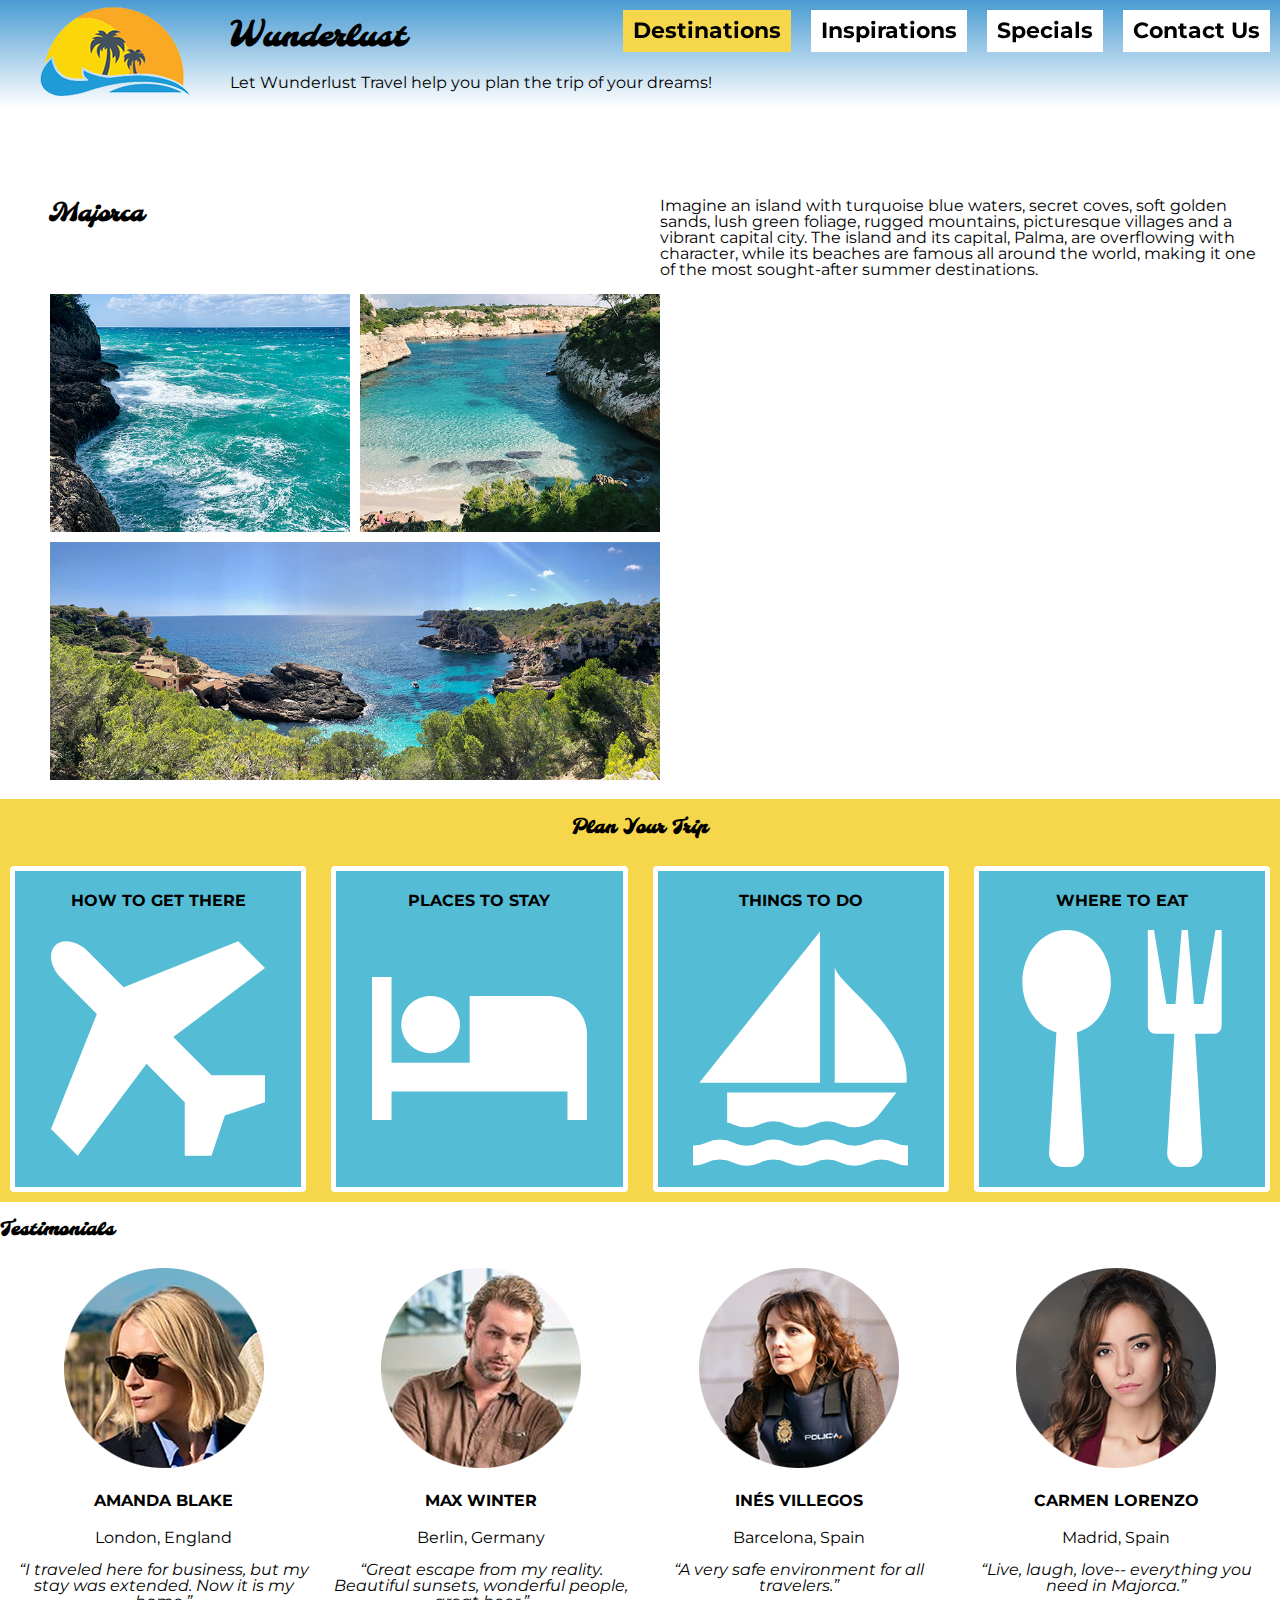
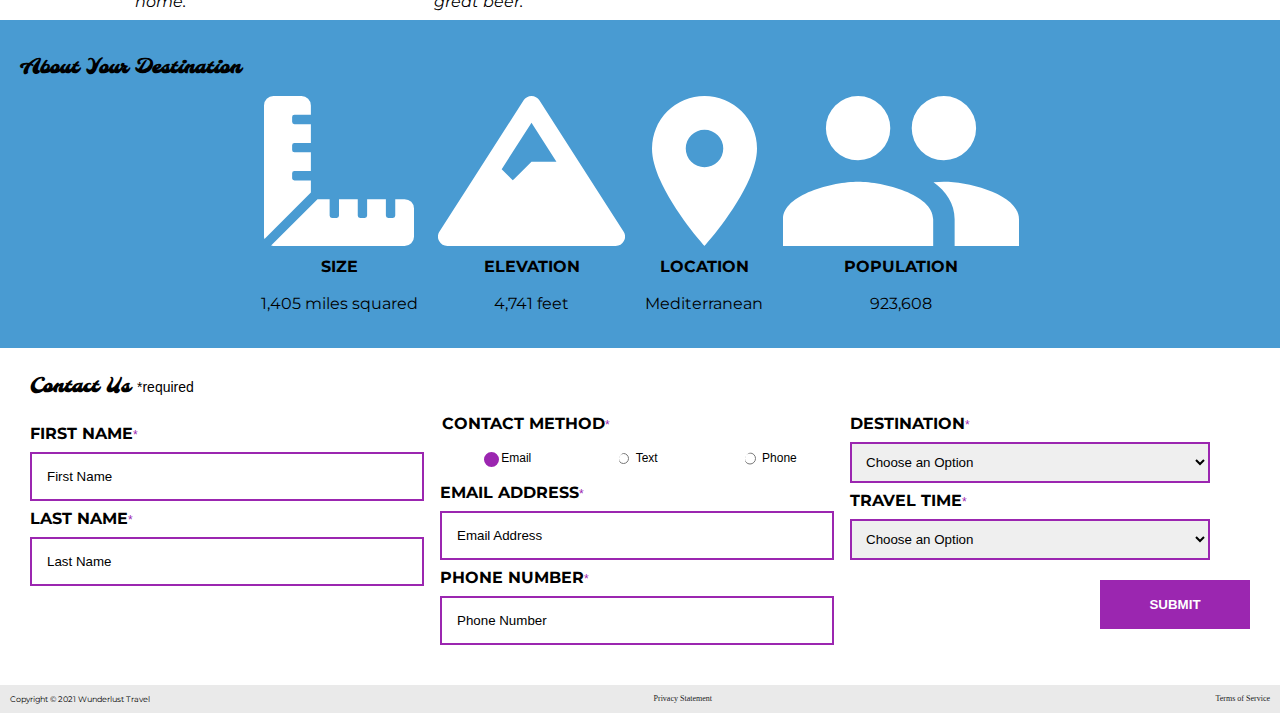
<file: wunderlust-majorca.html>
<!DOCTYPE html>
<html lang="en">
    <head>
        <meta charset="utf-8">
        <meta name="viewport" content="width=device-width, initial-scale=1">
        <meta name="author" content="Jessica Barnett, Christina Carrasquilla">
        <meta name="description" content="Let Wunderlust Travel take you to beautiful Majorca this year! Majorca is a beautiful island and offers beauty and fun to its visitors">
        <meta name="keywords" content="travel, majorca, beach, island, vacation, destination, getaway, restaurants in majorca, entertainment in majorca, testimonials from visitors">
        <title>Wunderlust Travel</title>
        <meta name="robots" content="index,follow">

        <!-- ~~~~~~~~~~ TWITTER CARD TAGS ~~~~~~~~~~ -->
        <meta name="twitter:card" content="summary_large_image">
        <meta name="twitter:site" content="@wunderlusttravel">
        <meta name="twitter:creator" content="@wunderlusttravel">
        <meta name="twitter:title" content="Wunderlust Travel: Majorca">
        <meta name="twitter:description" content="Let Wunderlust Travel take you to beautiful Majorca this year! Majorca is a beautiful island and offers beauty and fun to its visitors">
        <meta name="twitter:image" content="https://wunderlusttravel.com/images/majorca-cove.png">

        <!-- ~~~~~~~~~~ OPEN GRAPH META TAGS ~~~~~~~~~~ -->
        <meta property="og:title" content="See Majorca with Wunderlust Travel">
        <meta property="og:type" content="website">
        <meta property="og:image" content="https://wunderlusttravel.com/images/majorca-cove.png">
        <meta property="og:url" content="https://wunderlusttravel.com/majorca">
        <meta property="og:description" content="Let Wunderlust Travel take you to beautiful Majorca this year! Majorca is a beautiful island and offers beauty and fun to its visitors">
        <!-- ~~~~~~~~~~FAVICON ~~~~~~~~~~ -->
        <link rel="shortcut icon" href="images/favicon.png">

        <!-- ~~~~~~~~~~ GOOGLE FONTS ~~~~~~~~~~ -->
        <link rel="preconnect" href="https://fonts.googleapis.com">
        <link rel="preconnect" href="https://fonts.gstatic.com" crossorigin>
        <link href="https://fonts.googleapis.com/css2?family=Molle:ital@1&family=Montserrat:wght@400;600&display=swap" rel="stylesheet">
        <link href="styles.css" rel="stylesheet">
    </head>
    <body>
        <a id="skip" href="#main-content">Skip to Main Content</a>
        <!-- styling skip links: https://webaim.org/techniques/css/invisiblecontent/ -->
        <header>
            <div class="header-container">
                <a href="wunderlust-majorca.html" id="logo"><img src="images/logo.png" alt="The Wunderlust logo shows blue waves and the outline of two palm trees against an orange sun"></a>
                <div>
                    <h1>Wunderlust</h1>
                    <p>Let Wunderlust Travel help you plan the trip of your dreams!</p>
                </div>
            </div>	
            <nav role="navigation">
                <div id="menuToggle">
                    <!-- responsive menu code from (with changes made to match mockups): https://css-tricks.com/three-css-alternatives-to-javascript-navigation/ -->
                    <h2 class="sr-only">Main Navigation</h2>
                    <!-- hidden but accessible headings from: https://webaim.org/techniques/css/invisiblecontent/ -->
                    <input name="toggle" id="toggle" type="checkbox">
                    <label for="toggle">
                        <span>Menu</span>
                    </label>
                    <ul id="menu">
                        <li class="active"><a href="#">Destinations</a></li>
                        <li><a href="#">Inspirations</a></li>
                        <li><a href="#">Specials</a></li>
                        <li><a href="#">Contact Us</a></li>
                    </ul>
                </div>
            </nav>
        </header>
        <main id="main-content">
            <article>
                <div id="intro">  
                    <h2>Majorca</h2>
                    <p>Imagine an island with turquoise blue waters, secret coves, soft golden sands, lush green foliage, rugged mountains, picturesque villages and a vibrant capital city. The island and its capital, Palma, are overflowing with character, while its beaches are famous all around the world, making it one of the most sought-after summer destinations.</p>
                    <div id="img-grid">
                        <img src="images/majorca-waves.png" alt="Turquoise blue waters with white wave caps crashing against a rock cliff">
                        <img src="images/majorca-beach.png" alt="A calm cove with turquoise waters calmly lapping at a light sand beach">
                        <picture>
                            <source srcset="images/majorca-cove-small.png"
                                media="(max-width: 500px)">
                            <img src="images/majorca-cove.png" alt="Deep blue water leading to the horizon with the island and trees in the foreground">
                        </picture>
                    </div>
                </div>  
                <section id="plan">
                    <h3>Plan Your Trip</h3>
                    <div>
                        <section>
                            <h4>How to Get There</h4>
                            <a href="#" title="Search for flights">
                                <img src="images/get.svg" alt="airplane icon">
                            </a>
                        </section>      
                        <section>
                            <h4>Places to Stay</h4>
                            <a href="#" title="Search for hotels">
                                <img src="images/stay.svg" alt="bed icon">
                            </a>
                        </section>
                        <section>
                            <h4>Things to Do</h4>
                            <a href="#" title="Search for Activities">
                                <img src="images/do.svg" alt="sailboat icon">
                            </a>                     
                        </section>    
                        <section>
                            <h4>Where to Eat</h4>
                            <a href="#" title="Search for Restaurants">
                                <img src="images/eat.svg" alt="fork and spoon icon">                         
                            </a>
                        </section>
                    </div>   
                </section>
                <section id="testimonials">
                    <h3>Testimonials</h3>
                    <div>
                        <section>
                            <img src="images/miranda-blake.png" alt="Miranda Blake has a blonde bob and is wearing dark sunglasses">
                            <h4>Amanda Blake</h4>
                            <p>London, England</p>
                            <q>I traveled here for business, but my stay was extended. Now it is my home.</q>
                        </section>
                        <section>
                            <img src="images/max-winter.png" alt="Max Winter has dark blonde hair and a trimmed beard and mustache">
                            <h4>Max Winter</h4>
                            <p>Berlin, Germany</p>
                            <q>Great escape from my reality. Beautiful sunsets, wonderful people, great beer.</q>
                        </section>
                        <section>
                            <img src="images/ines-villegoes.png" alt="Ines Villegos has shoulder-length, wavy, brown hair and is wearing a brown sweater"> 
                            <h4>Inés Villegos</h4> 
                            <p>Barcelona, Spain</p>
                            <q>A very safe environment for all travelers.</q>
                        </section>
                        <section>
                            <img src="images/carmen-lorenzo.png" alt="Carmen Lorenzo has long, dark brown hair and is wearing gold hoop earrings">
                            <h4>Carmen Lorenzo</h4> 
                            <p>Madrid, Spain</p>
                            <q>Live, laugh, love-- everything you need in Majorca.</q>
                        </section>
                    </div>
                </section>
                <section id="about">
                    <h3>About Your Destination</h3>
                    <div>
                        <section>
                            <img src="images/size.svg" alt="ruler icon">
                            <h4>Size</h4> 
                            <p>1,405 miles squared</p>
                        </section>
                        <section>
                            <img src="images/elevation.svg" alt="mountain icon">
                            <h4>Elevation</h4> 
                            <p>4,741 feet</p>
                        </section>
                        <section>
                            <img src="images/location.svg" alt="location pin icon">
                            <h4>Location</h4> 
                            <p>Mediterranean</p>
                        </section>
                        <section>
                            <img src="images/population.svg" alt="people icon">
                            <h4>Population</h4>
                            <p>923,608</p>
                        </section>
                    </div>  
                </section>
                <section id="contact">
                    <h3>Contact Us <span class="form-required">*required</span></h3>
                    <form method="post" action="https://wp.zybooks.com/form-viewer.php">
                        <div id="names">
                            <label for="fName">First Name<span class="required">*</span></label>
                            <input type="text" name="fName" id="fName" autocomplete="given-name" placeholder="First Name" required>
                            <!-- custom input styles from https://moderncss.dev/custom-css-styles-for-form-inputs-and-textareas/ -->
                            <label for="lName">Last Name<span class="required">*</span></label>
                            <input type="text" name="lName" id="lName" autocomplete="family-name" placeholder="Last Name" required>
                        </div>
                        <div id="nums">
                            <fieldset>
                                <legend>Contact Method<span class="required">*</span></legend>
                                <!-- custom radio button styles from https://moderncss.dev/pure-css-custom-styled-radio-buttons/ -->
                                <label for="prefEmail">
                                    <span class="radio-input">
                                        <input type="radio" name="contactPref" id="prefEmail" required checked>
                                        <span class="radio-control"></span>
                                    </span>
                                    <span class="radio-label">Email</span>
                                </label>
                                <label for="prefText">
                                    <span class="radio-input">
                                        <input type="radio" name="contactPref" id="prefText">
                                        <span class="radio-control"></span>
                                    </span>
                                    <span class="radio-label">Text</span>
                                </label>
                                <label for="prefPhone">
                                    <span class="radio-input">
                                        <input type="radio" name="contactPref" id="prefPhone">
                                        <span class="radio-control"></span>
                                    </span>
                                    <span class="radio-label">Phone</span>
                                </label>
                            </fieldset>
                            <label for="email">Email Address<span class="required">*</span></label>
                            <input type="email" name="email" id="email" autocomplete="email" placeholder="Email Address" required>
                            <label for="phone">Phone Number<span class="required">*</span></label>
                            <input type="tel" name="phone" id="phone" autocomplete="tel" placeholder="Phone Number" required>
                        </div>
                        <div id="selects">
                            <!-- custom select styles from: https://moderncss.dev/custom-select-styles-with-pure-css/ -->
                            <label for="destination">Destination<span class="required">*</span></label>
                            <div class="custom-select">
                                <select name="destination" id="destination" required>
                                    <option value="" disabled selected>Choose an Option</option>
                                    <option value="barcelona">Barcelona</option>
                                    <option value="granada">Granada</option>
                                    <option value="ibiza">Ibiza</option>
                                    <option value="madrid">Madrid</option>
                                    <option value="majora">Majora</option>
                                    <option value="seville">Seville</option>
                                    <option value="tenerife">Tenerife</option>
                                    <option value="valencia">Valencia</option>
                                </select>
                                <span class="focus"></span>
                            </div>  
                            <label for="travelTime">Travel Time<span class="required">*</span></label>
                            <div class="custom-select">
                                <select name="travelTime" id="travelTime" required>
                                    <option value="" disabled selected>Choose an Option</option>
                                    <option value="fall">Fall</option>
                                    <option value="winter">Winter</option>
                                    <option value="spring">Spring</option>
                                    <option value="summer">Summer</option>
                                    <option value="flexible">Flexible</option>
                                </select>
                                <span class="focus"></span>
                            </div> 
                            <input type="submit" name="mySubmit" id="mySubmit" value="Submit">
                        </div>
                    </form>
                </section>
            </article>
        </main>
        <footer>
            <p>Copyright &copy; 2021 Wunderlust Travel</p>
            <a href="#">Privacy Statement</a>
            <a href="#">Terms of Service</a>
        </footer>
    </body>
</html>
</file>
<file: styles.css>
//Robert Price 

/* http://meyerweb.com/eric/tools/css/reset/ 
   v2.0 | 20110126
   License: none (public domain)
*/

html, body, div, span, applet, object, iframe,
h1, h2, h3, h4, h5, h6, p, blockquote, pre,
a, abbr, acronym, address, big, cite, code,
del, dfn, em, img, ins, kbd, q, s, samp,
small, strike, strong, sub, sup, tt, var,
b, u, i, center,
dl, dt, dd, ol, ul, li,
fieldset, form, label, legend,
table, caption, tbody, tfoot, thead, tr, th, td,
article, aside, canvas, details, embed, 
figure, figcaption, footer, header, hgroup, 
menu, nav, output, ruby, section, summary,
time, mark, audio, video {
	margin: 0;
	padding: 0;
	border: 0;
	font-size: 100%;
	font: inherit;
	vertical-align: baseline;
}
/* HTML5 display-role reset for older browsers */
article, aside, details, figcaption, figure, 
footer, header, hgroup, menu, nav, section {
	display: block;
}
body {
	line-height: 1;
    margin: 0;
}
ol, ul {
	list-style: none;
}
blockquote, q {
	quotes: none;
}
blockquote:before, blockquote:after,
q:before, q:after {
	content: '';
	content: none;
}
table {
	border-collapse: collapse;
	border-spacing: 0;
}

/* Global Styles */
h1{
    2em;
}
h2{
    1.75em;
}
h3{
    1.5em;
}
h4{
    1.25em;
}
h1, h2, h3{
    font-family: 'Molle', cursive;
}

h4, p, q, small, nav, button, form{
    font-family: 'Montserrat', sans-serif;
}
h4{
    text-transform: uppercase;
    font-weight: bold;
}

/*Color Pallette*/
:root{
    --yellow: #F6D64A;
    --teal: #55BCD5;
    --purple: #9B26B0;
    --blue: #499BD2;
    --darkgray: #222222;
    --lightgray: #EAEAEA;
    --white: #FFFFFF;
    --black: #000;


}
/* Skip to Content Link */
#skip{
position:absolute;
left:-10000px;
top:auto;
width:1px;
height:1px;
overflow:hidden;
}
 
#skip:focus
{
position:static;
width:auto;
height:auto;
}


/*Header*/
/* ... (previous styles) ... */
header{
    background: linear-gradient(to bottom, var(--blue), var(--white));
}
#menuToggle {
    position: fixed;
    top: 20px; /* Adjust the top position as needed */
    right: 0;
    z-index: 1;
    -webkit-user-select: none;
    -moz-user-select: none;
    -ms-user-select: none;
    user-select: none;
}
#toggle {
    display: none; /* Hide the checkbox */
}

label[for="toggle"] {
    cursor: pointer;
}

#menuToggle label span {
    display: block;
    margin-bottom: 6px;
    position: relative;
    text-transform: uppercase;
    font-weight: bold;
    background-color: var(--yellow);
    padding: 10px 40px;
    text-align: center;
    border-radius: 3px;
    z-index: 1;
    -webkit-transform-origin: 4px 0px;
    -ms-transform-origin: 4px 0px;
    transform-origin: 4px 0px;
    -webkit-transition: all 0.3s ease;
    -o-transition: all 0.3s ease;
    transition: all 0.3s ease;
}

#menu {
    position: fixed;
    width: 300px;
    margin: 0;
    background: var(--blue);
    right: 100%;
    -webkit-transition: right 0.3s ease;
    -o-transition: right 0.3s ease;
    transition: right 0.3s ease;
    text-align: center;
    font-weight: bold;
}

#menu li {
    padding: 10px 0;
    font-size: 22px;
    list-style-type: none;
}
#menu a{
    text-decoration: none;
    color: var(--black);
}

#menuToggle input:checked ~ label span {
    background: transparent;
}

#menuToggle input:checked ~ #menu {
    right: 0;
}

.sr-only {
    position:absolute;
    left:-10000px;
    top:auto;
    width:1px;
    height:1px;
    overflow:hidden;
}
#img-grid img,
#img-grid picture img {
    width: 100%; /* Make sure images fill the grid cells */
    height: auto; /* Maintain aspect ratio */
    display: block;
    max-width: 100%; /* Set a maximum width for responsiveness */
}
/* Plan Section */
#plan{
    background-color: var(--yellow);
    text-align: center;
}
#plan h3{
    padding-top: 20px;;
}
#plan div{
    display: flex;
    flex-wrap: wrap;
    justify-content: center;
    gap: 25px;
    text-transform: uppercase;
    padding: 10px;
}
#plan div section{
    border: solid 5px var(--white);
    border-radius: 4px;
    background-color: var(--teal);
}
#plan img{
    height: 75%;
    width: 75%;
}

/* Testimonials Section */

#testimonials div{
    display: flex;
    flex-wrap: wrap;
    justify-content: center;
    gap: 5px;
    text-align: center;
    padding: 10px;
}
q{
    font-style: italic;
}
q::before {
    content: "\201C"; /* Unicode character for left double quotation mark */
}

q::after {
    content: "\201D"; /* Unicode character for right double quotation mark */
}

/*About Your Destination*/
#about {
    background-color: var(--blue);
    padding: 20px; /* Add some padding to center the content */
    text-align: center;
}

#about div {
    display: grid;
    grid-template-columns: 1fr 1fr;
    gap: 20px;
    justify-content: center; /* Center the content horizontally */
    align-items: center; /* Center the content vertically */
}

#about img {
    max-width: 100%; /* Make images responsive by setting max-width to 100% */

}
#about h4{
    margin-top: 10px;
}

/* Contact Section */
#contact{
    margin-left: 10px;
}
form{
    display: flex;
    justify-content: center;
    flex-direction: column;
    margin: 0;
    gap: 10px;
}
#contact span{
    font-family: 'Montserra', sans-serif;
    font-weight: 400;
    font-size: .75em;
}
#names label, input{
    display: block;
}
#contact label{
    text-transform: uppercase;
    font-weight: bold;
    margin: 10px auto;

}
#contact input{
    margin: 10px auto;
}
fieldset{
    border: none;
}
span.radio-label{
    text-transform: capitalize;
}
legend{
    text-transform: uppercase;
    font-weight: bold;
}
fieldset label{
    display: flex;
    align-items: center;
    padding:
}
.radio-input{
    margin-right: 5px;
    
}
input[type='radio']:after {
    width: 15px;
    height: 15px;
    border-radius: 15px;
    top: -2px;
    left: -1px;
    position: relative;
    background-color: transparent;
    content: '';
    display: inline-block;
    visibility: visible;
    border: 2px solid white;
}

input[type='radio']:checked:after {
    width: 15px;
    height: 15px;
    border-radius: 15px;
    top: -2px;
    left: -1px;
    position: relative;
    background-color: var(--purple);
    content: '';
    display: inline-block;
    visibility: visible;
    border: 2px solid white;
}
.required{
    color: var(--purple);
}
#contact input{
    border: solid 2px var(--purple);
    width: 90%;
    padding: 10px;

}
#contact input::placeholder{
    color: var(--black);
}
#selects select{
    border: solid 2px var(--purple);
    width: 90%;
    padding: 10px;
    margin: 10px auto;
}
input[type='submit']{
    background-color: var(--purple);
    color: var(--white);
    text-transform: uppercase;
    font-weight: bold;
}

/* Footer */
footer{
    background-color: var(--lightgray);
    display: flex;
    font-size: .5em;
    gap: 8px;
    align-items: center;
}
footer a{
    text-decoration: none;
    color: var(--darkgray)
}

/* Media Queries */

@media screen and (min-width: 554px) {
    .header-container{
        display: flex;
    }
    #menuToggle {
        position: static;
        background-color: transparent;
    }
    #toggle {
        display: none;
    }
    #menuToggle label span {
        display: none;
    }
    #menu {
        display: flex;
        justify-content: space-between;
        list-style: none;
        margin: 0;
        padding: 0;
        position: static;
        width: 100%; /* Full width of the screen */
        background: transparent;
        transition: left 0.3s ease;
        font-weight: bold;
    }
    #menu li {
        padding: 10px;
        background-color: var(--white);
        display: inline-block;
    }
    #menu li:first-child{
        background-color: var(--yellow);
    }
    #menuToggle input:checked ~ #menu {
        left: 0; /* Display the menu when the checkbox is checked */
    }
    #intro{
        margin: 10px;
    }
    #img-grid {
        display: grid;
        grid-template-columns: repeat(2, 1fr);
        gap: 10px; /* Adjust the gap between the images as needed */
    }
    #img-grid picture {
        grid-column: span 2; /* Span two columns in the main grid */
    }
    #img-grid picture img {
        width: 100%; /* Make sure the image inside the picture fills the container */
        height: auto; /* Maintain aspect ratio */
    }
    #plan div{
        display: grid;
        grid-template-columns: repeat(2, 1fr);

    }
    #testimonials div{
        display: grid;
        grid-template-columns: repeat(2, 1fr);
        gap: 15px;
    }
    #about div{
        display: flex;
        flex-wrap: nowrap;
    }
    #contact{
        margin: 30px;
        text-align: left;
    }
    #contact input{
        margin-left: 0;
        padding: 15px;
    }
    #contact label{
        margin-top: 10px;
        margin-bottom: 10px;
    }
    #contact fieldset{
        margin: 0;
        padding: 0;
    }
    fieldset{
        display: flex;
    }
    input[type="submit"]{
        width: 30%;
        max-width: 150px; /* Set a maximum width if needed */
        margin-left: auto; /* Align to the right */
        margin-right: 0; /* Reset any potential margin on the right */
        display: block; /* Ensure it takes up the specified width */
        float: right;
    }
}

@media screen and (min-width: 1025px) {
    header {
        display: flex;
        flex-wrap: nowrap;
    }
    #menuToggle{
        position: fixed;
        top: 0;
        right: 0;
        left: auto;
        width: 100%;
        z-index: 1000;
        display: flex;
        justify-content: flex-end;
    }
    #menu{
        justify-content: end;
    }
    #menu li{
        margin: 10px;
    }
    #intro{
        display: grid;
        grid-template-columns: repeat(2, 1fr);
        margin-left: 50px;
        margin-top: 75px;
        justify-content: center;
    }
    #plan div{
        display: grid;
        grid-template-columns: 1fr 1fr 1fr 1fr;
    }
    #testimonials div{
        display: flex;
    }
    #testimonials section{
        width: 24%;
    }
    #about h3{
        text-align: left;
    }
    #contact form{
        display: grid;
        grid-template-columns: repeat(3, 1fr);
    }
    footer {
        display: flex;
        justify-content: space-between;
        background-color: var(--lightgray);
        padding: 10px;
    }
    footer p {
        margin: 0;
    }
    
}
</file>
